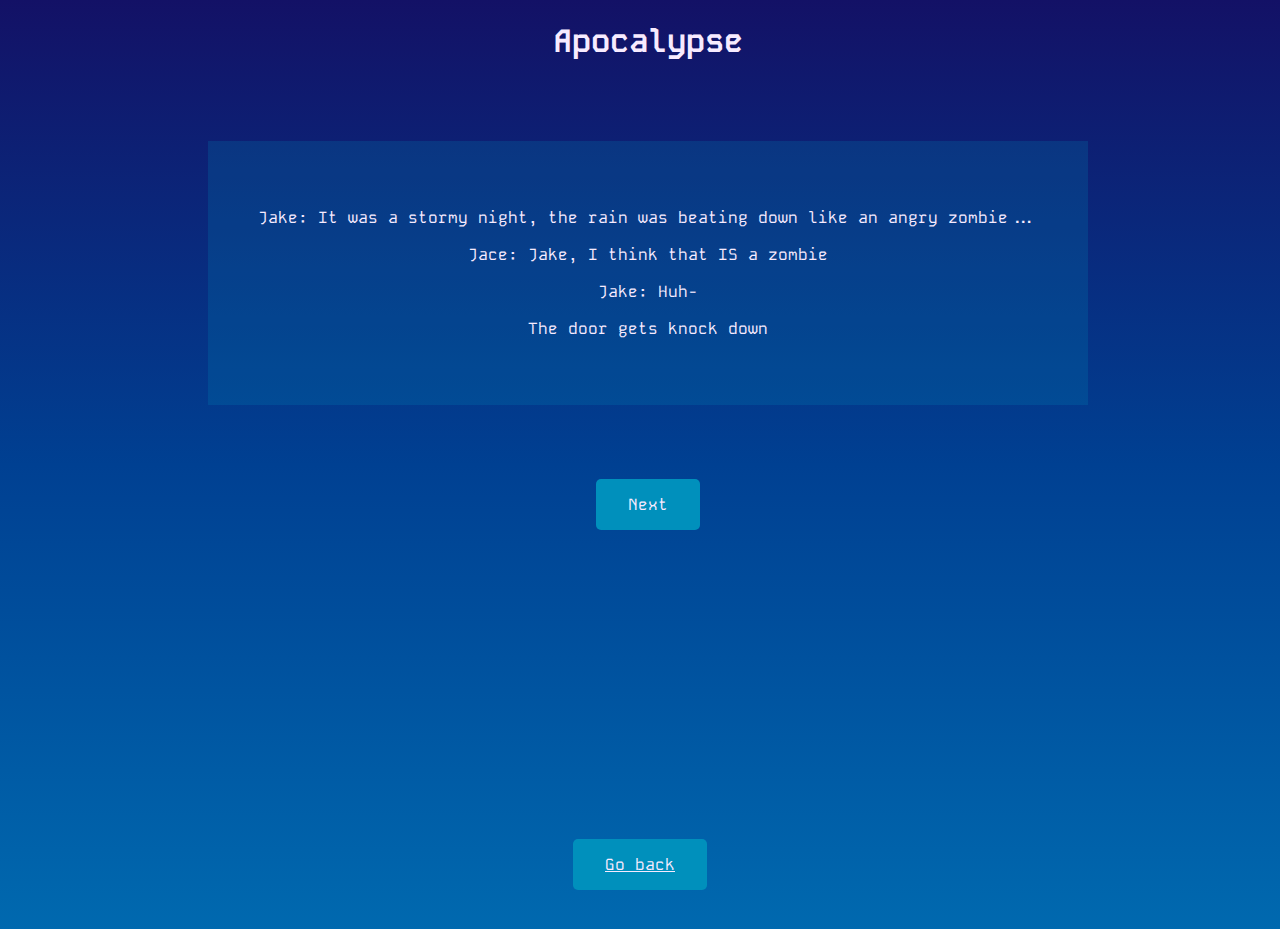
<file: Apocalypse/apocalypse.html>
<!DOCTYPE html>
<html lang="en">
<head>
    <meta charset="UTF-8">
    <meta name="viewport" content="width=device-width, initial-scale=1.0">
    <link rel="stylesheet" href="apocalypse.css">
    <title>Apocalypse</title>
</head>
<body>
    <h1>Apocalypse</h1>
    <div class="container">
        <div id="story">
            <p>Jake: It was a stormy night, the rain was beating down like an angry zombie...</p>
            <p>Jace: Jake, I think that IS a zombie</p>
            <p>Jake: Huh-</p>
            <p>The door gets knock down</p>
        </div>
        <div id="options">
          <button onclick="chooseOption(1)">Next</button>
        </div>
    </div>
  
      <a href="/index.html">
        <button>Go back</button>
      </a>

    <!-- Script -->
    <script src="apocalypse.js"></script>
</body>
</html>
</file>
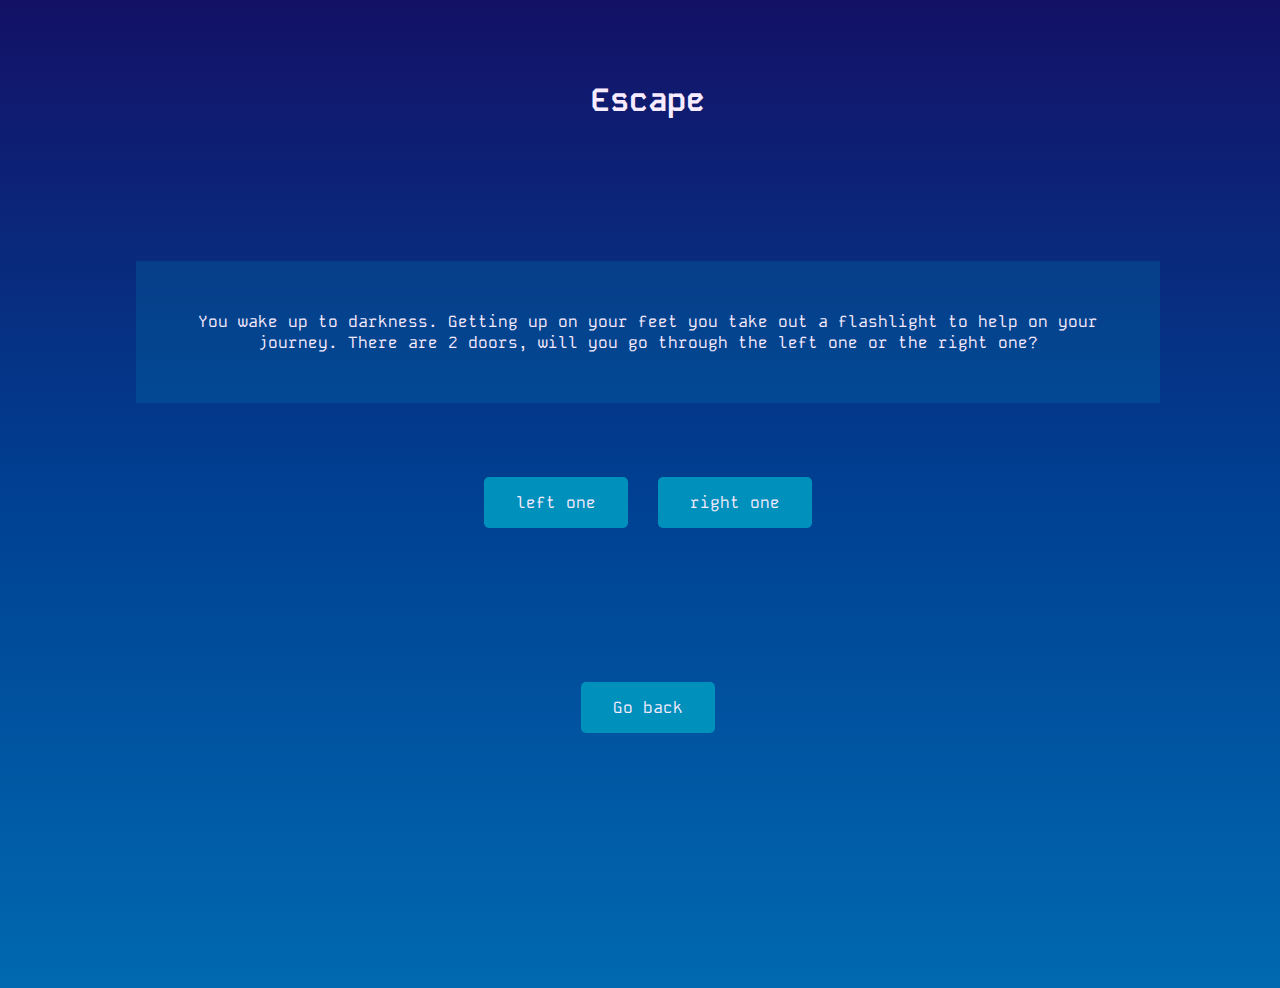
<file: Escape Game/escape.html>
<!DOCTYPE html
<html>
  <head>
    <title>Escape</title>
    <link rel="stylesheet" href="escape.css">
    <link type="image/png" sizes="96x96" rel="icon" href="/icons8-sword-96.png">
  </head>
 <body>
  <h1>Escape</h1>
    <div class="container">
      <div id="story">
          You wake up to darkness. Getting up on your feet you take out a flashlight to help on your journey. There are 2 doors, will you go through the left one or the right one?
      </div>
      <div id="options">
        <button onclick="chooseOption(1)">left one</button>
        <button onclick="chooseOption(2)">right one</button>
      </div>
    </div>

    <a href="/index.html">
      <button>Go back</button>
    </a>

    <!-- Script -->
    <script src="escape.js"></script>
  </body>
</html>
</file>
<file: Apocalypse/apocalypse.css>
@font-face {
font-family: KodeMono;
src: url(/KodeMono.ttf);
}

body {
    font-family: KodeMono;
    text-align: center;
    color: #F7EBFF;
    background: linear-gradient(#131166, #004092, #0069AF);
    width: 100%; 
    min-height: 100vh; 
}

button {
    color: inherit;
    background-color: #0090BC;
    border: none;
    border-radius: 5px;
    padding: 15px 32px;
    margin: 10px;
    text-align: center;
    font-size: inherit;
    font-family: inherit;
    cursor: pointer;
    transition: .5s;
}

button:hover {
    background-color: #00B7BF;
    box-shadow: 0 0 5px #00B7BF;
}

#story {
    margin: 5% 10%;
    padding: 50px;
    background-color: #0090bc34;
}

.container {
    display: flex;
    flex-direction: column;
    justify-content: center;
    align-items: center;
    height: 50vh;
}

a {
    display: flex;
    justify-content: center;
    color: inherit;
    position: absolute;
    bottom: 0;
    left: 0;
    right: 0;
    text-align: center; 
}
</file>
<file: Escape Game/escape.css>
@font-face {
  font-family: KodeMono;
  src: url(/KodeMono.ttf);
}

body {
  margin-top: 5rem;
  font-family: KodeMono;
  text-align: center;
  color: #F7EBFF;
  background: linear-gradient(#131166, #004092, #0069AF);
  width: 100%; 
  min-height: 100vh; 
}

button {
  color: inherit;
  background-color: #0090BC;
  border: none;
  border-radius: 5px;
  padding: 15px 32px;
  margin: 10px;
  text-align: center;
  font-size: inherit;
  font-family: inherit;
  cursor: pointer;
  transition: .5s;
}

button:hover {
  background-color: #00B7BF;
  box-shadow: 0 0 5px #00B7BF;
}

#story {
  margin: 5% 10%;
  padding: 50px;
  background-color: #0090bc34;
}

.container {
  display: flex;
  flex-direction: column;
  justify-content: center;
  align-items: center;
  height: 50vh;
  margin-bottom: 5rem;
}

a {
  color: inherit;
}
</file>
